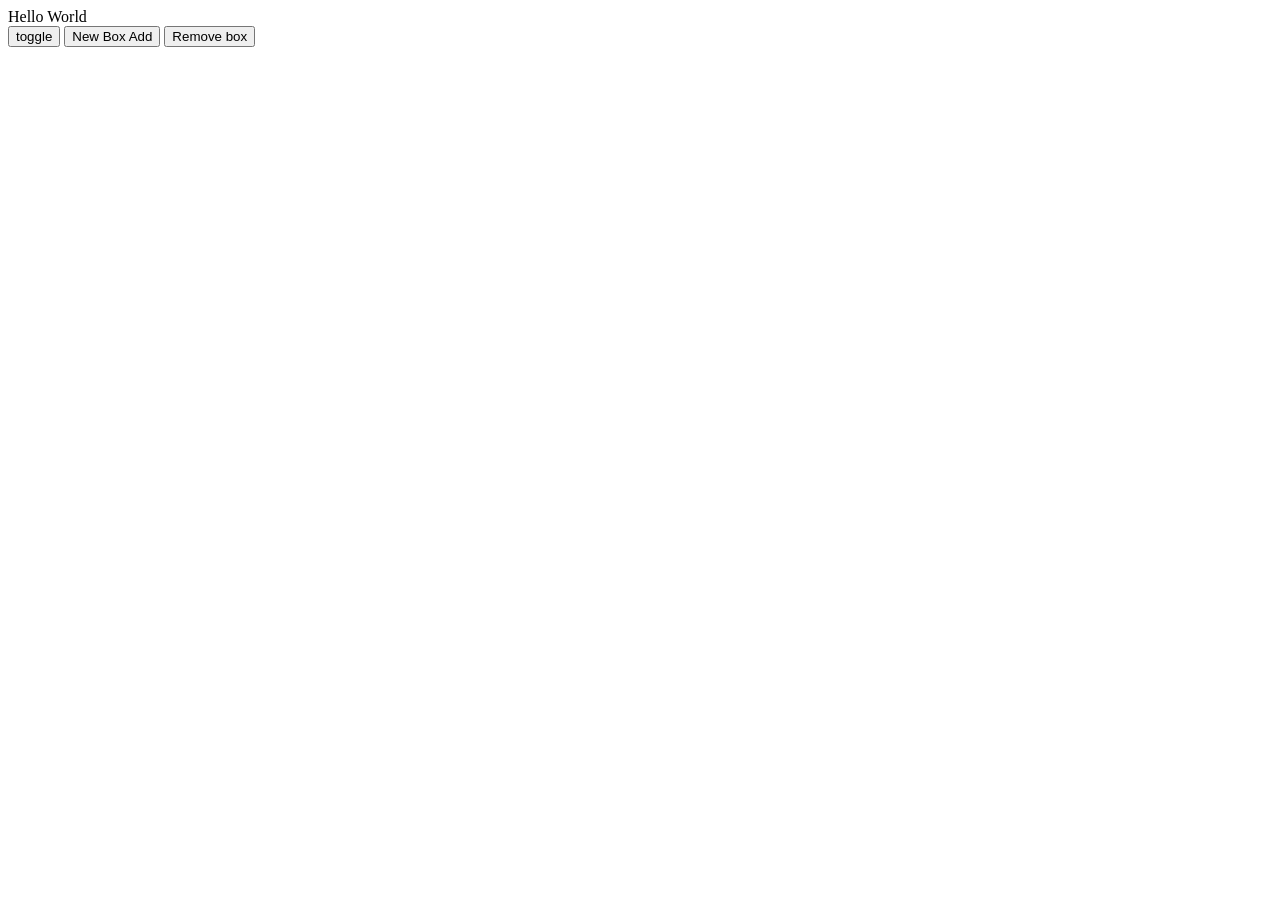
<file: Week 3/Day 1/index.html>
<!DOCTYPE html>
<html lang="en">
<head>
    <meta charset="UTF-8">
    <meta name="viewport" content="width=device-width, initial-scale=1.0">
    <title>Document</title>
    <style>
        .dark{
            background-color: black;
            color: white;
        }
    </style>
</head>
<body>
    <!-- <h1 id="heading1">Welcome to Numitech Solutions</h1> -->
     <div id="container">Hello World</div>
     <button id="dark-btn">toggle</button>
     <button id="new_box_btn">New Box Add</button>
     <button id="remove_btn">Remove box</button>
    <script src="script.js"></script>
</body>
</html>
</file>
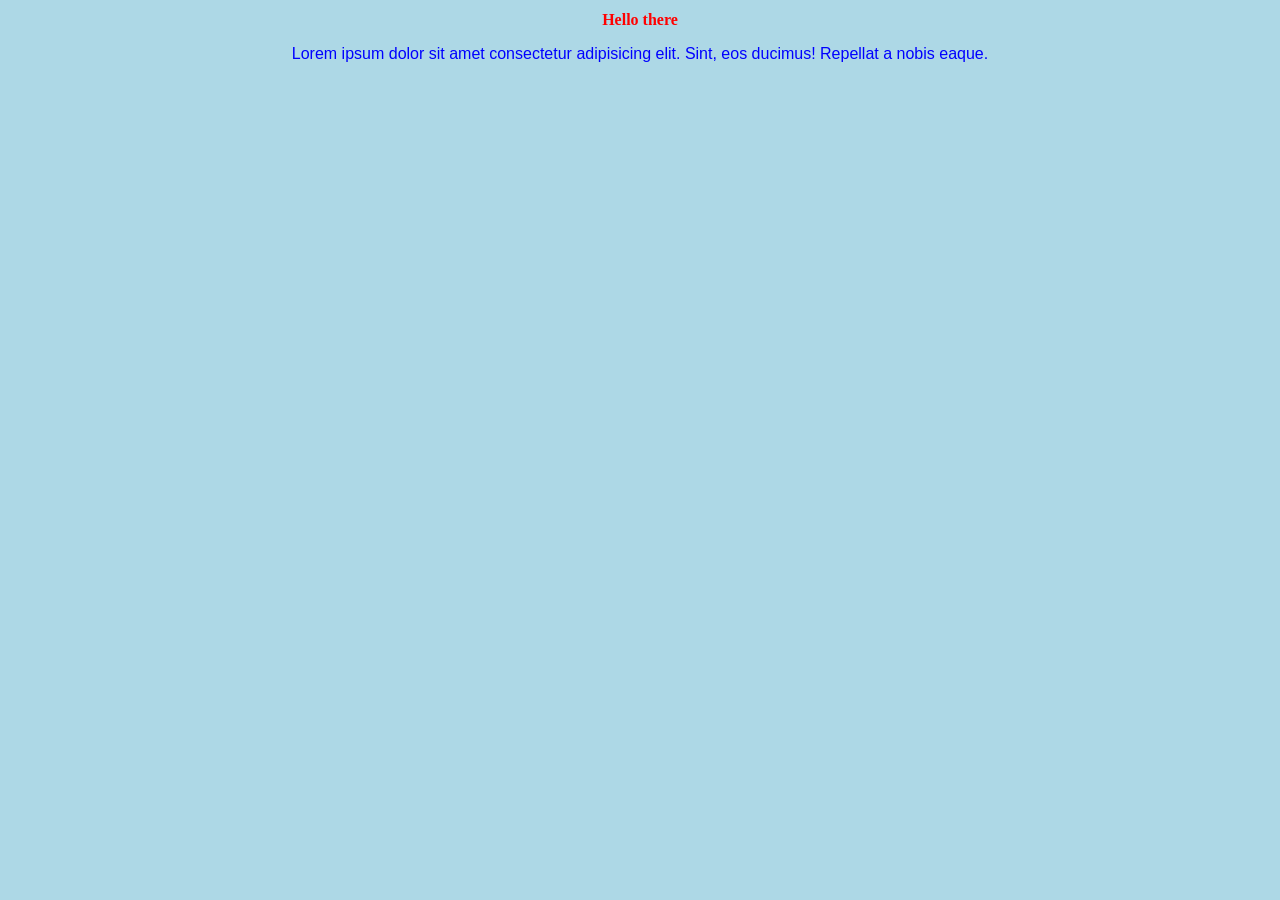
<file: Week1/Day2/index.html>
<!DOCTYPE html>
<html lang="en">
<head>
    <meta charset="UTF-8">
    <meta name="viewport" content="width=device-width, initial-scale=1.0">
    <link rel="stylesheet" href="style.css">
    <title>Document</title>
</head>
<body>
    <h1>Hello there</h1>
    <p>Lorem ipsum dolor sit amet consectetur adipisicing elit. Sint, eos ducimus! Repellat a nobis eaque.</p>
</body>
</html>
</file>
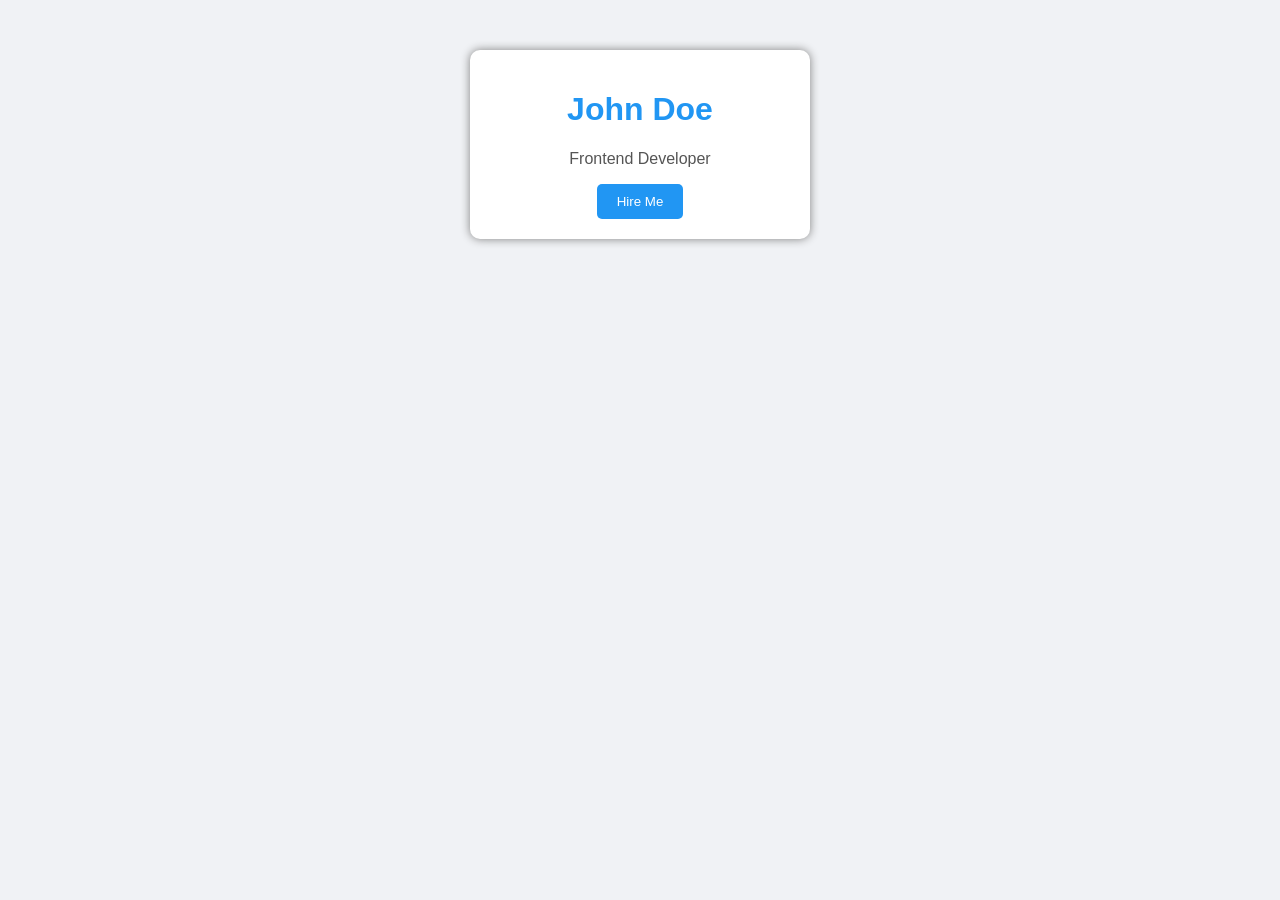
<file: Week1/Day3/index.html>
<!DOCTYPE html>
<html>

<head>

<link rel="stylesheet" href="style.css">
<title>Mini Interface</title>
</head>

<body>

<div class="card">

<h1>John Doe</h1>

<p>Frontend Developer</p>

<button>Hire Me</button>

</div>

</body>

</html>
</file>
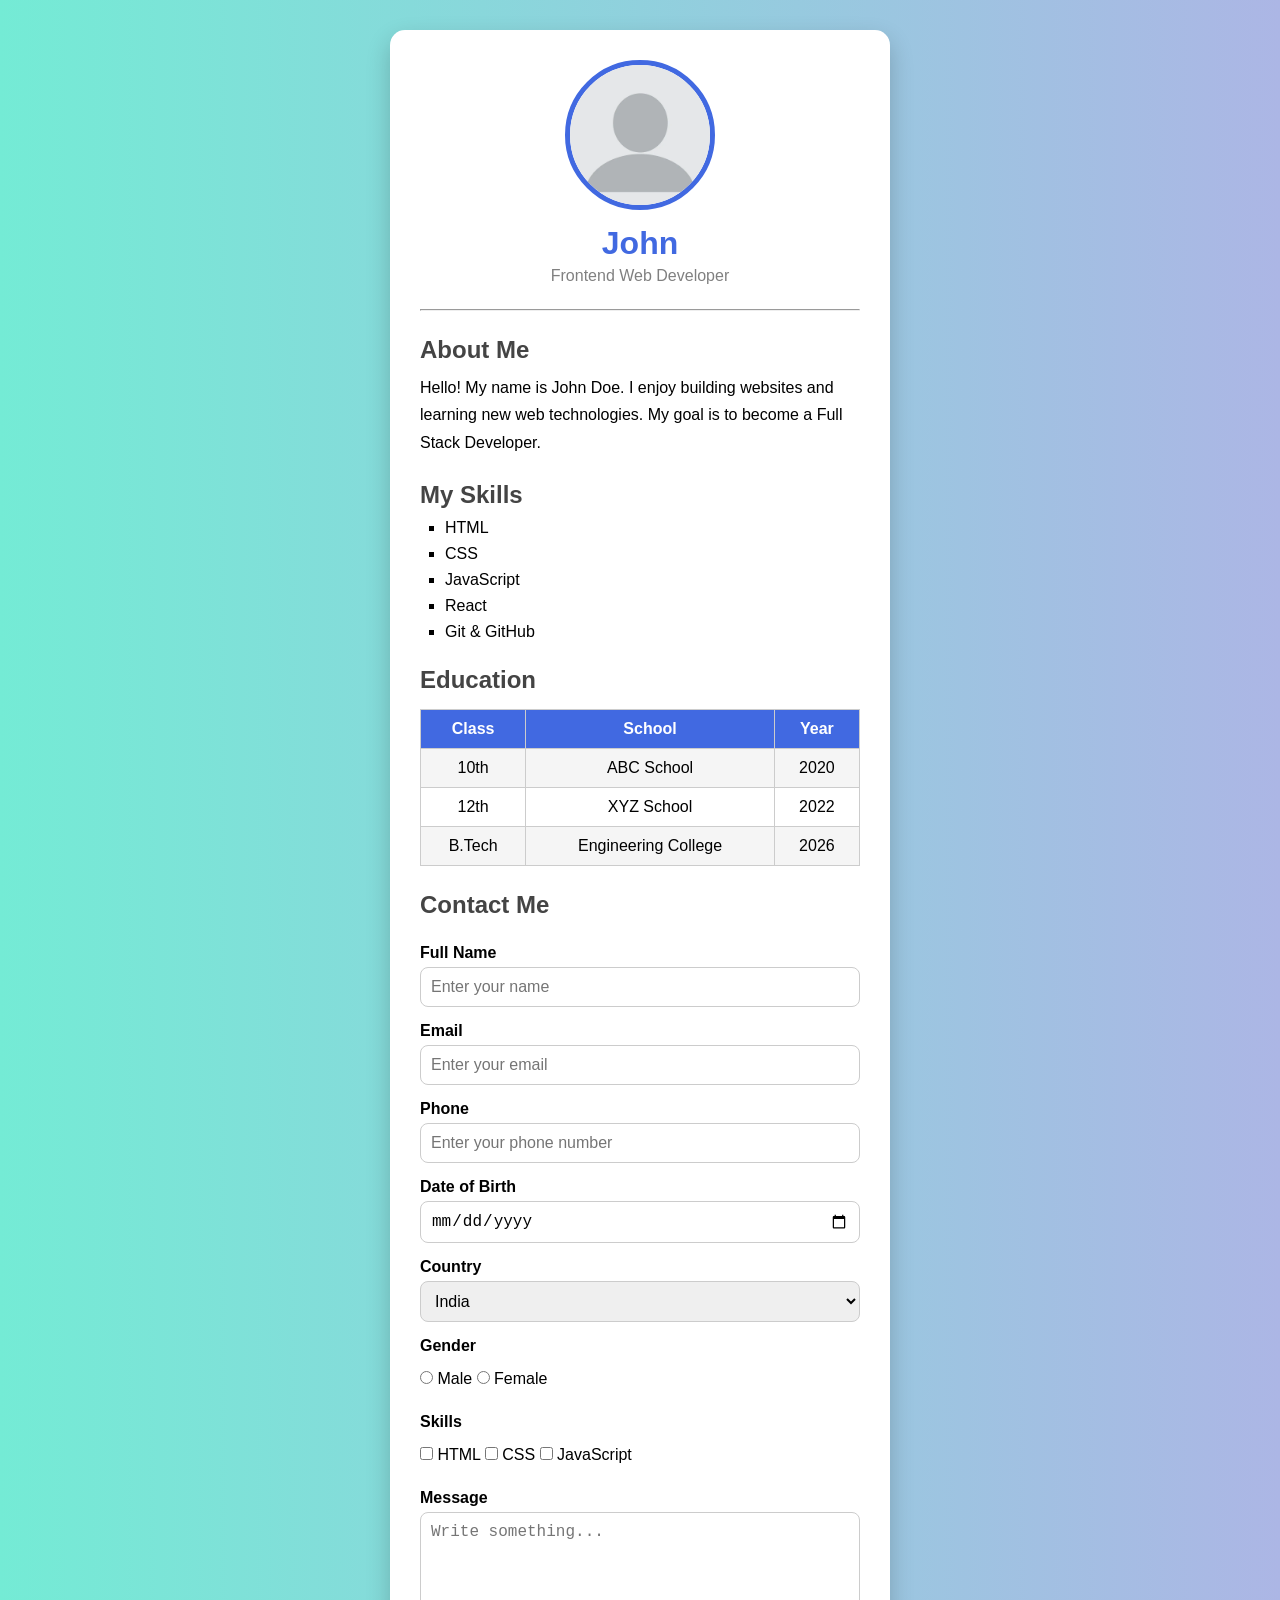
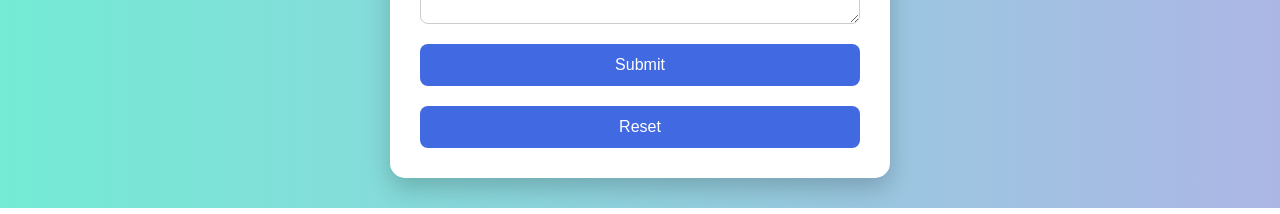
<file: Week1/Day4/index.html>
<!DOCTYPE html>
<html lang="en">

<head>
    <meta charset="UTF-8">
    <meta name="viewport" content="width=device-width, initial-scale=1.0">
    <title>Student Profile Card</title>

    <link rel="stylesheet" href="style.css">
</head>

<body>

    <div class="card">

        <img src="blank-profile-picture-973460_960_720.png" alt="Profile Image">

        <h1>John</h1>

        <p class="profession">Frontend Web Developer</p>

        <hr>

        <h2>About Me</h2>

        <p>
            Hello! My name is John Doe. I enjoy building websites and
            learning new web technologies. My goal is to become a Full Stack Developer.
        </p>

        <h2>My Skills</h2>

        <ul>
            <li>HTML</li>
            <li>CSS</li>
            <li>JavaScript</li>
            <li>React</li>
            <li>Git & GitHub</li>
        </ul>

        <h2>Education</h2>

        <table>

            <tr>
                <th>Class</th>
                <th>School</th>
                <th>Year</th>
            </tr>

            <tr>
                <td>10th</td>
                <td>ABC School</td>
                <td>2020</td>
            </tr>

            <tr>
                <td>12th</td>
                <td>XYZ School</td>
                <td>2022</td>
            </tr>

            <tr>
                <td>B.Tech</td>
                <td>Engineering College</td>
                <td>2026</td>
            </tr>

        </table>

        <h2>Contact Me</h2>

        <form>

            <label>Full Name</label>

            <input type="text" placeholder="Enter your name">

            <label>Email</label>

            <input type="email" placeholder="Enter your email">

            <label>Phone</label>

            <input type="tel" placeholder="Enter your phone number">

            <label>Date of Birth</label>

            <input type="date">

            <label>Country</label>

            <select>
                <option>India</option>
                <option>USA</option>
                <option>Canada</option>
                <option>Australia</option>
            </select>

            <label>Gender</label>

            <div class="radio-group">
                <input type="radio" name="gender"> Male
                <input type="radio" name="gender"> Female
            </div>

            <label>Skills</label>

            <div class="checkbox-group">
                <input type="checkbox"> HTML
                <input type="checkbox"> CSS
                <input type="checkbox"> JavaScript
            </div>

            <label>Message</label>

            <textarea rows="5" placeholder="Write something..."></textarea>

            <button type="submit">Submit</button>

            <button type="reset">Reset</button>

        </form>

    </div>

</body>

</html>
</file>
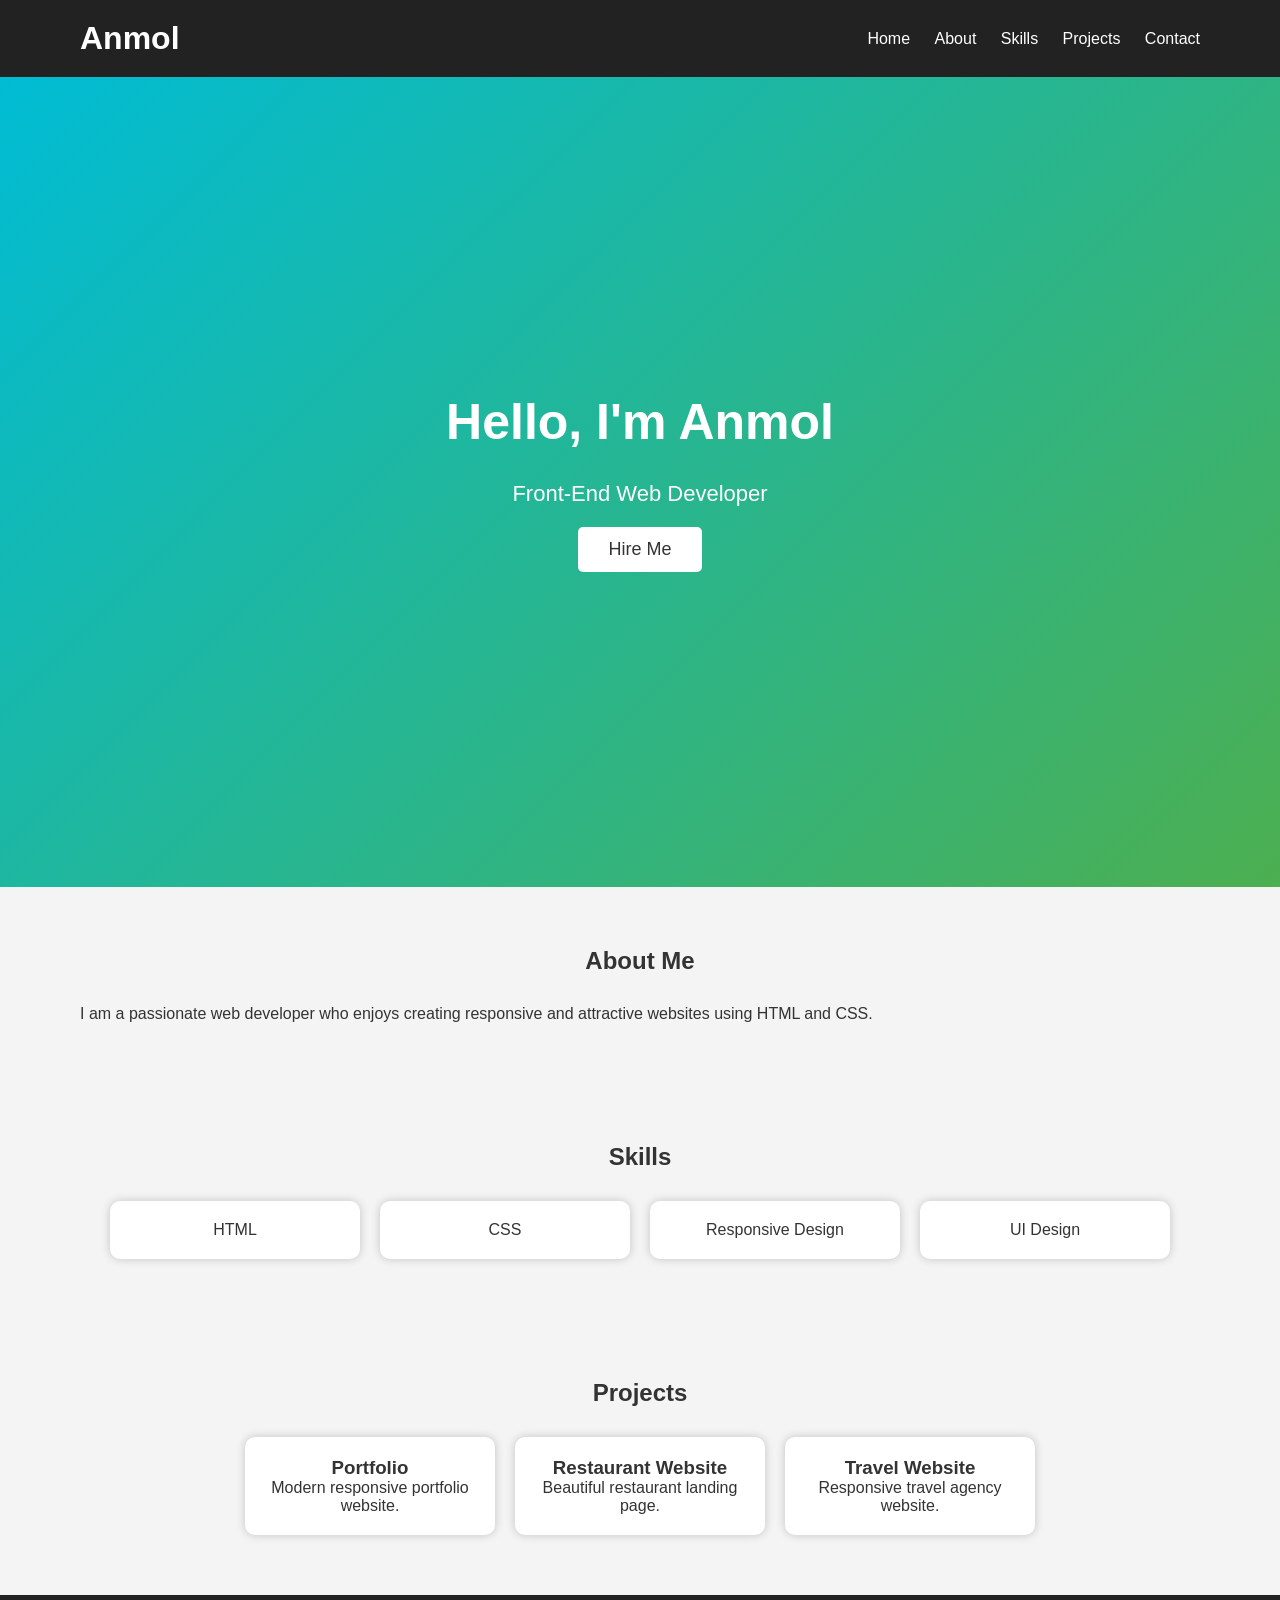
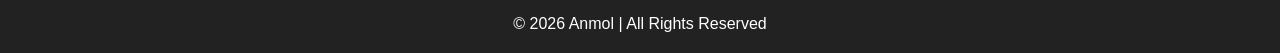
<file: Week1/Day5/index.html>
<!DOCTYPE html>
<html lang="en">
<head>
    <meta charset="UTF-8">
    <meta name="viewport" content="width=device-width, initial-scale=1.0">
    <title>My Portfolio</title>
    <link rel="stylesheet" href="style.css">
</head>
<body>

<header>
    <h1>Anmol</h1>
    <nav>
        <a href="#">Home</a>
        <a href="#">About</a>
        <a href="#">Skills</a>
        <a href="#">Projects</a>
        <a href="#">Contact</a>
    </nav>
</header>

<section class="hero">
    <div class="hero-text">
        <h2>Hello, I'm Anmol</h2>
        <p>Front-End Web Developer</p>
        <button>Hire Me</button>
    </div>
</section>

<section class="about">
    <h2>About Me</h2>
    <p>
        I am a passionate web developer who enjoys creating responsive and attractive websites using HTML and CSS.
    </p>
</section>

<section class="skills">
    <h2>Skills</h2>

    <div class="cards">
        <div class="card">HTML</div>
        <div class="card">CSS</div>
        <div class="card">Responsive Design</div>
        <div class="card">UI Design</div>
    </div>
</section>

<section class="projects">
    <h2>Projects</h2>

    <div class="cards">
        <div class="card">
            <h3>Portfolio</h3>
            <p>Modern responsive portfolio website.</p>
        </div>

        <div class="card">
            <h3>Restaurant Website</h3>
            <p>Beautiful restaurant landing page.</p>
        </div>

        <div class="card">
            <h3>Travel Website</h3>
            <p>Responsive travel agency website.</p>
        </div>
    </div>
</section>

<footer>
    <p>© 2026 Anmol | All Rights Reserved</p>
</footer>

</body>
</html>
</file>
<file: Week1/Day2/style.css>
h1{
    color: red;
    font-size: medium;
    text-align: center;
    font-weight: bold;
}

p{
    color: blue;
    font-family: Arial, Helvetica, sans-serif;
    text-align: center;
}

body{
    background-color: lightblue;
}
</file>
<file: Week1/Day3/style.css>
body{

background:#f0f2f5;
font-family:Arial;
}

.card{

width:300px;

margin:50px auto;

padding:20px;

border-radius:10px;

background:white;

box-shadow:0px 0px 10px gray;

text-align:center;

}

h1{

color:#2196f3;

}

p{

color:#555;

}

button{

background:#2196f3;

color:white;

border:none;

padding:10px 20px;

border-radius:5px;

cursor:pointer;

}

button:hover{

background:#1565c0;

}
</file>
<file: Week1/Day4/style.css>
/* Reset */

*{
    margin:0;
    padding:0;
    box-sizing:border-box;
}

/* Body */

body{

    background:linear-gradient(to right,#74ebd5,#ACB6E5);

    font-family:Arial, Helvetica, sans-serif;

    display:flex;

    justify-content:center;

    align-items:center;

    min-height:100vh;

    padding:30px;
}

/* Card */

.card{

    width:500px;

    background:white;

    padding:30px;

    border-radius:15px;

    box-shadow:0 10px 25px rgba(0,0,0,.2);

    transition:.4s;
}

.card:hover{

    transform:translateY(-5px);

    box-shadow:0 20px 35px rgba(0,0,0,.3);
}

/* Image */

img{

    width:150px;

    height:150px;

    border-radius:50%;

    display:block;

    margin:auto;

    border:5px solid royalblue;

    transition:.4s;
}

img:hover{

    transform:rotate(10deg) scale(1.05);
}

/* Headings */

h1{

    text-align:center;

    color:royalblue;

    margin-top:15px;
}

h2{

    margin-top:25px;

    margin-bottom:10px;

    color:#444;

    transition:.3s;
}

h2:hover{

    color:royalblue;
}

/* Profession */

.profession{

    text-align:center;

    color:gray;

    margin-bottom:20px;
}

/* Paragraph */

p{

    line-height:1.7;
}

/* List */

ul{

    margin-left:25px;

    margin-bottom:20px;

    list-style:square;
}

li{

    margin-bottom:8px;
}

/* Table */

table{

    width:100%;

    border-collapse:collapse;

    margin-top:15px;

    margin-bottom:25px;
}

table,
th,
td{

    border:1px solid #ccc;
}

th{

    background:royalblue;

    color:white;

    padding:10px;
}

td{

    padding:10px;

    text-align:center;
}

tr:nth-child(even){

    background:#f5f5f5;
}

tr:hover{

    background:#dbeafe;
}

/* Form */

form{

    display:flex;

    flex-direction:column;
}

label{

    margin-top:15px;

    margin-bottom:5px;

    font-weight:bold;
}

input,
select,
textarea{

    padding:10px;

    border:1px solid #ccc;

    border-radius:8px;

    font-size:16px;
}

.radio-group,
.checkbox-group{

    margin-top:10px;

    margin-bottom:10px;
}

/* Buttons */

button{

    margin-top:20px;

    padding:12px;

    background:royalblue;

    color:white;

    border:none;

    border-radius:8px;

    font-size:16px;

    cursor:pointer;

    transition:.3s;
}

button:hover{

    background:#1d4ed8;

    transform:scale(1.05);
}
</file>
<file: Week1/Day5/style.css>
*{
    margin:0;
    padding:0;
    box-sizing:border-box;
    font-family:Arial, Helvetica, sans-serif;
}

body{
    background:#f4f4f4;
    color:#333;
}

header{
    display:flex;
    justify-content:space-between;
    align-items:center;
    background:#222;
    padding:20px 80px;
}

header h1{
    color:white;
}

nav a{
    color:white;
    text-decoration:none;
    margin-left:20px;
}

nav a:hover{
    color:#00bcd4;
}

.hero{
    height:90vh;
    display:flex;
    justify-content:center;
    align-items:center;
    background:linear-gradient(135deg,#00bcd4,#4caf50);
    color:white;
    text-align:center;
}

.hero h2{
    font-size:50px;
}

.hero p{
    margin:20px 0;
    font-size:22px;
}

button{
    padding:12px 30px;
    border:none;
    background:white;
    color:#333;
    font-size:18px;
    cursor:pointer;
    border-radius:5px;
}

button:hover{
    background:#222;
    color:white;
}

section{
    padding:60px 80px;
}

section h2{
    text-align:center;
    margin-bottom:30px;
}

.cards{
    display:flex;
    gap:20px;
    justify-content:center;
    flex-wrap:wrap;
}

.card{
    width:250px;
    background:white;
    padding:20px;
    border-radius:10px;
    box-shadow:0 0 10px rgba(0,0,0,.2);
    text-align:center;
    transition:.3s;
}

.card:hover{
    transform:translateY(-10px);
}

footer{
    background:#222;
    color:white;
    text-align:center;
    padding:20px;
}
</file>
